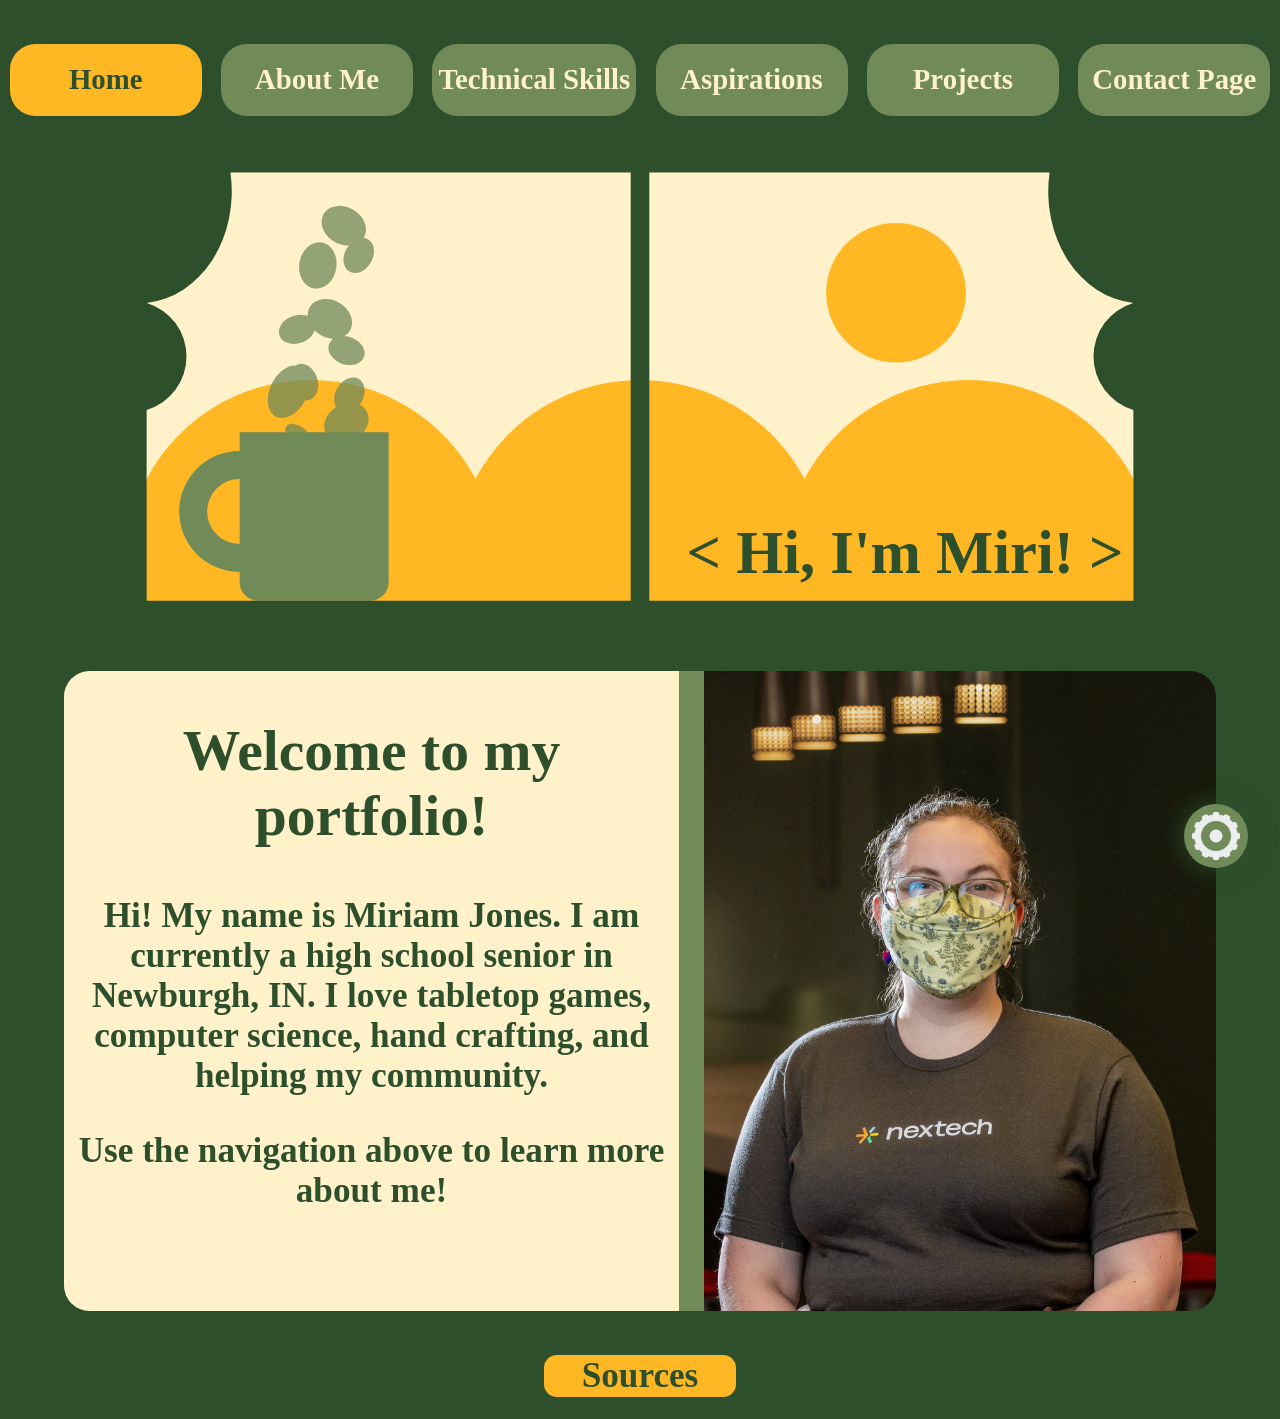
<file: index.html>
<!DOCTYPE html>
<html>
    <head>
        <link rel='stylesheet' href="homestyle.css">
        <svg height="0" width="0" id="layersave" viewBox="0, 0, 0, 0" xmlns="http://www.w3.org/2000/svg" xmlns:xlink="http://www.w3.org/1999/xlink">
            <defs>
                <g class="home" id="window">
                    <path id="window" d="M 0, 0
                    L 0, 500 1100, 500 1100, 0
                    Z
                    M 110, 20
                    A 100 120 0 0 1 20, 160
                    A 60 60 0 0 1 20, 275
                    L 20, 480 540, 480 540, 20
                    Z
                    M 990, 20
                    A 100 120 0 0 0 1080, 160
                    A 60 60 0 0 0 1080, 275
                    L 1080, 480 560, 480 560, 20
                    Z" fill-rule="evenodd"
                    />
                    <text id="text"x="600" y="450" style="font:bold 65px serif">&lt; Hi, I'm Miri! &gt;</text>
                </g>
                <g class="home" id="mug">
                    <path style="opacity: 75%" id="steam" d="
                    M 155, 280
                    a 20, 30 27 1 1 1, 1
                    Z
                    m 25, -20
                    a 20, 15 72 1 1 1, 1
                    Z
                    m -15, -60
                    a 20, 15 160 1 1 1, 1
                    Z
                    m 25, -60
                    a 20, 25 10 1 1 1, 1
                    Z
                    m 30, 80
                    a 20, 15 -160 1 1 1, 1
                    Z
                    m 5, 55
                    a 20, 15 -60 1 1 1, 1
                    Z
                    m -25, -85
                    a 20, 25 -60 1 1 1, 1
                    Z
                    m 35, -65
                    a 20, 15 -60 1 1 1, 1
                    Z
                    m -20, -35
                    a 20, 25 -60 1 1 1, 1
                    Z
                    m 0, 215
                    a 20, 25 60 1 1 1, 1
                    Z
                    m -40, 5
                    a 10, 18 -50 1 1 1, 1
                    Z"/>
                    <path id="mug" d="M 140, 481
                    A 20, 20 0 0 1 120, 460
                    L 120, 450
                    A 50, 50 0 1 1 120 320
                    L 120, 300 280, 300 280, 460
                    A 20, 20 0 0 1 260, 481
                    Z
                    M 120, 420
                    A 30, 30 0 1 1 120 350
                    Z" fill-rule="evenodd"
                    /> 
                </g> 
                <path class="home"id="midground" d="M 0 500
                L 20 350
                A 200 200 90 0 1 373.33 350
                A 200 200 90 0 1 726.67 350
                A 200 200 90 0 1 1080 350
                L 1080, 500
                Z
                
                M 900 150
                A 75 75 0 1 0 750 150
                A 75 75 0 1 0 900 150
                " fill-rule="evenodd"
                /> 
                <path class="home"id="background" d="M 0, 0
                L 0, 500 1100, 500 1100, 0
                Z" fill-rule="evenodd"
                />
            </defs>
        </svg>
        <script defer src="script.js"></script>
        <title>Miriam Jones' Portfolio</title>
    </head>
    <body>
        <div class="navbar">
            <button id="home" onclick="location.href='index.html'">Home</button>
            <button id="about"onclick="location.href='about.html'">About Me</button>
            <button id="techskill" onclick="location.href='techskill.html'">Technical Skills</button>
            <button onclick="location.href='aspirations.html'"id="aspirations">Aspirations</button>
            <button onclick="location.href='projects.html'"id="aspirations">Projects</button>
            <button onclick="location.href='contact.html'"id="contact">Contact Page</button>
        </div>
        <div class="svg-layer">
            <svg class="layer" id="layer3" viewBox="0, 1, 1100, 500" xmlns="http://www.w3.org/2000/svg" xmlns:xlink="http://www.w3.org/1999/xlink" width="100vw">
                <use x="0" y="0" href="#background" fill="var(--fourth)"/>
            </svg>
            <svg class="layer" id="layer2" viewBox="0, 1, 1100, 500" xmlns="http://www.w3.org/2000/svg" xmlns:xlink="http://www.w3.org/1999/xlink" width="100vw">
                <use x="0" y="0" href="#midground" fill="var(--third)"/>
            </svg>
            <svg class="layer" id="layer2" viewBox="0, 1, 1100, 500" xmlns="http://www.w3.org/2000/svg" xmlns:xlink="http://www.w3.org/1999/xlink" width="100vw">
                <use x="0" y="0" href="#mug" fill="var(--second)"/>
            </svg>
            <svg class="layer" id="layer1" viewBox="0, 0, 1100, 500" xmlns="http://www.w3.org/2000/svg" xmlns:xlink="http://www.w3.org/1999/xlink" width="100vw">
                <use x="0" y="0" href="#window" fill="var(--first)"/>
            </svg>
        </div>
        <div class="content"> 
            <div class="thickmargin centered" id="originality">
            <h2>Welcome to my portfolio!</h2>
            <p>Hi! My name is Miriam Jones. I am currently a high school senior in Newburgh, IN. I love tabletop games, computer science, hand crafting, and helping my community.</p> <p> Use the navigation above to learn more about me!</p>
            </div>
            <div class="centered">
                <img id="profileimg" src="assets/MiriJones.jpg">
            </div>
        </div>
        <div id="footer">
            <button onclick="location.href='sources.html'"id="sources">Sources</button>
        </div>    
        <div id="access">
            <button id="accessb"></button>
        </div>
        </body>
</html>
</file>
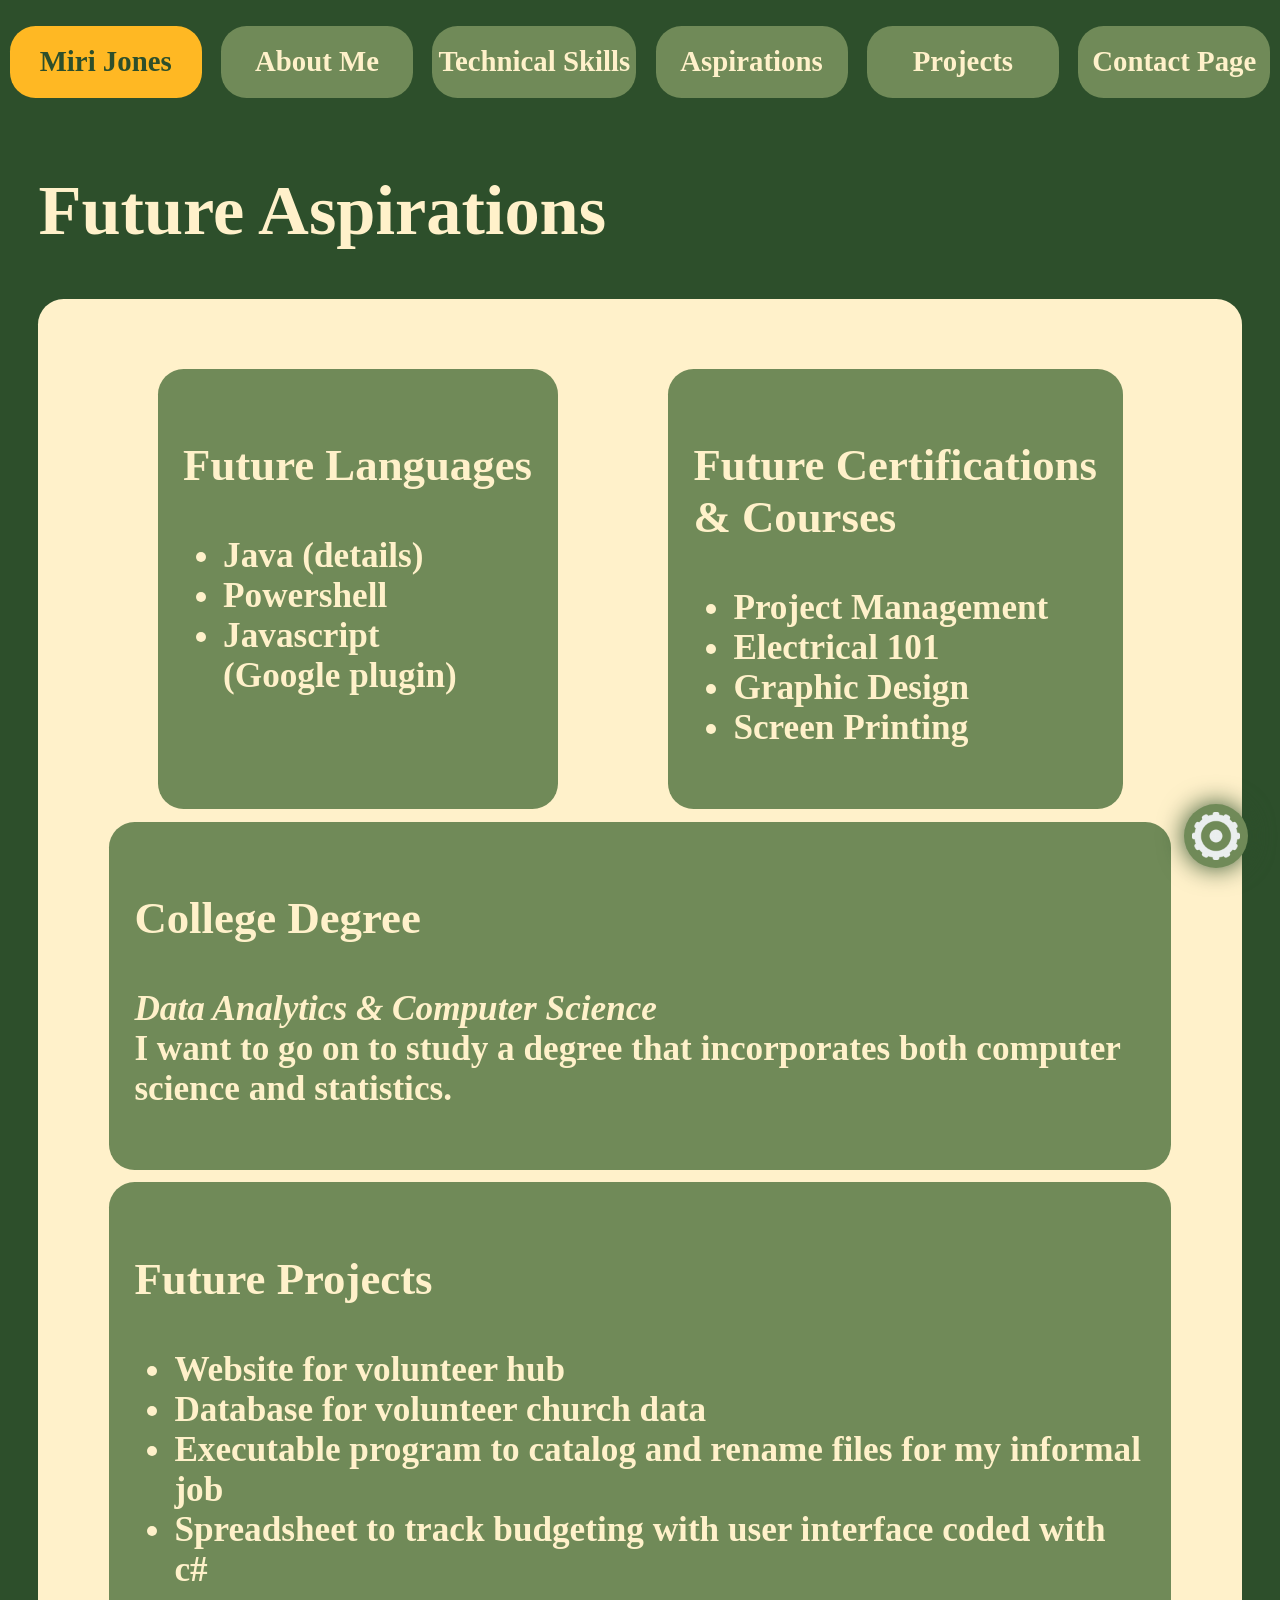
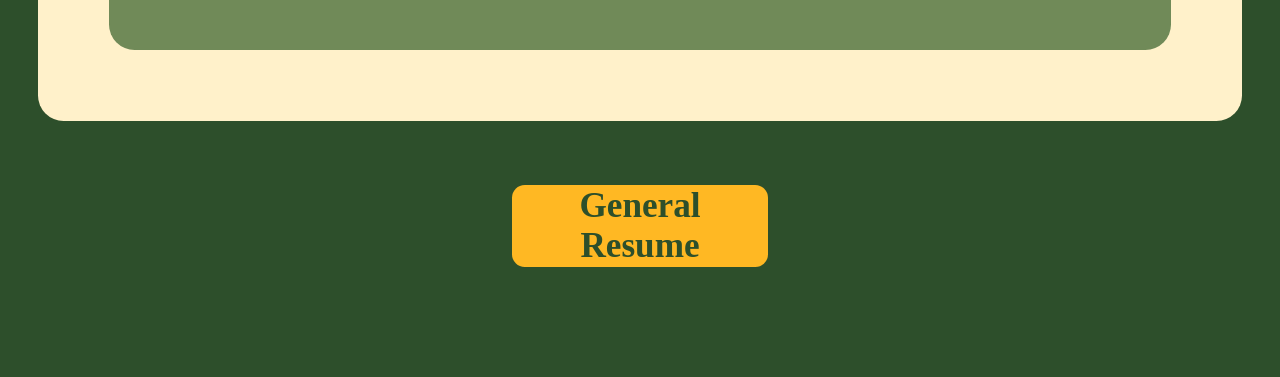
<file: aspirations.html>
<!DOCTYPE html>
<html>
    <head>
        <link rel='stylesheet' href="style.css">
        <script defer src="script.js"></script>
        <title>Aspirations | Miriam Jones' Portfolio</title>
    </head>
    <body>
        <div class="navbar">
            <button id="home" onclick="location.href='index.html'">Miri Jones</button>
            <button id="about"onclick="location.href='about.html'">About Me</button>
            <button id="techskill" onclick="location.href='techskill.html'">Technical Skills</button>
            <button onclick="location.href='aspirations.html'"id="aspirations">Aspirations</button>
            <button onclick="location.href='projects.html'"id="aspirations">Projects</button>
            <button onclick="location.href='contact.html'"id="contact">Contact Page</button>
        </div>   
        <div class="main">
            <div class="banner">
                <h1>Future Aspirations</h1>
            </div>
            <div class="content" style="flex-wrap:wrap;"> 
                <div class="thickmargin" id="tskills">
                    <h3>Future Languages</h3>
                    <ul>
                        <li>Java (details)</li>
                        <li>Powershell</li>
                        <li>Javascript<br>(Google plugin)</li>
                    </ul>
                </div>
                <div class="thickmargin" id="certifications">
                    <h3>Future Certifications <br>& Courses</h3>
                    <ul>
                        <li>Project Management</li>
                        <li>Electrical 101</li>
                        <li>Graphic Design</li>
                        <li>Screen Printing</li>
                    </ul>
                </div>
                <div class="thickmargin" id="degree">
                    <h3>College Degree</h3>
                    <p><em>Data Analytics & Computer Science</em><br>I want to go on to study a degree that incorporates both computer science and statistics. </p>
                </div>
                <div class="thickmargin" id="projects">
                    <h3>Future Projects</h3>
                    <ul>
                        <li>Website for volunteer hub</li>
                        <li>Database for volunteer church data</li>
                        <li>Executable program to catalog and rename files for my informal job</li>
                        <li>Spreadsheet to track budgeting with user interface coded with c#</li>
                    </ul>
                </div>
            </div>
            <div id="footer">
                <button onclick="window.open('assets/Miriam Jones - Resumé.docx.pdf')" id="resume">General Resume</button>
            </div>
        </div>
        <div id="access">
            <button id="accessb"></button>
        </div>
    </body>
</html>
</file>
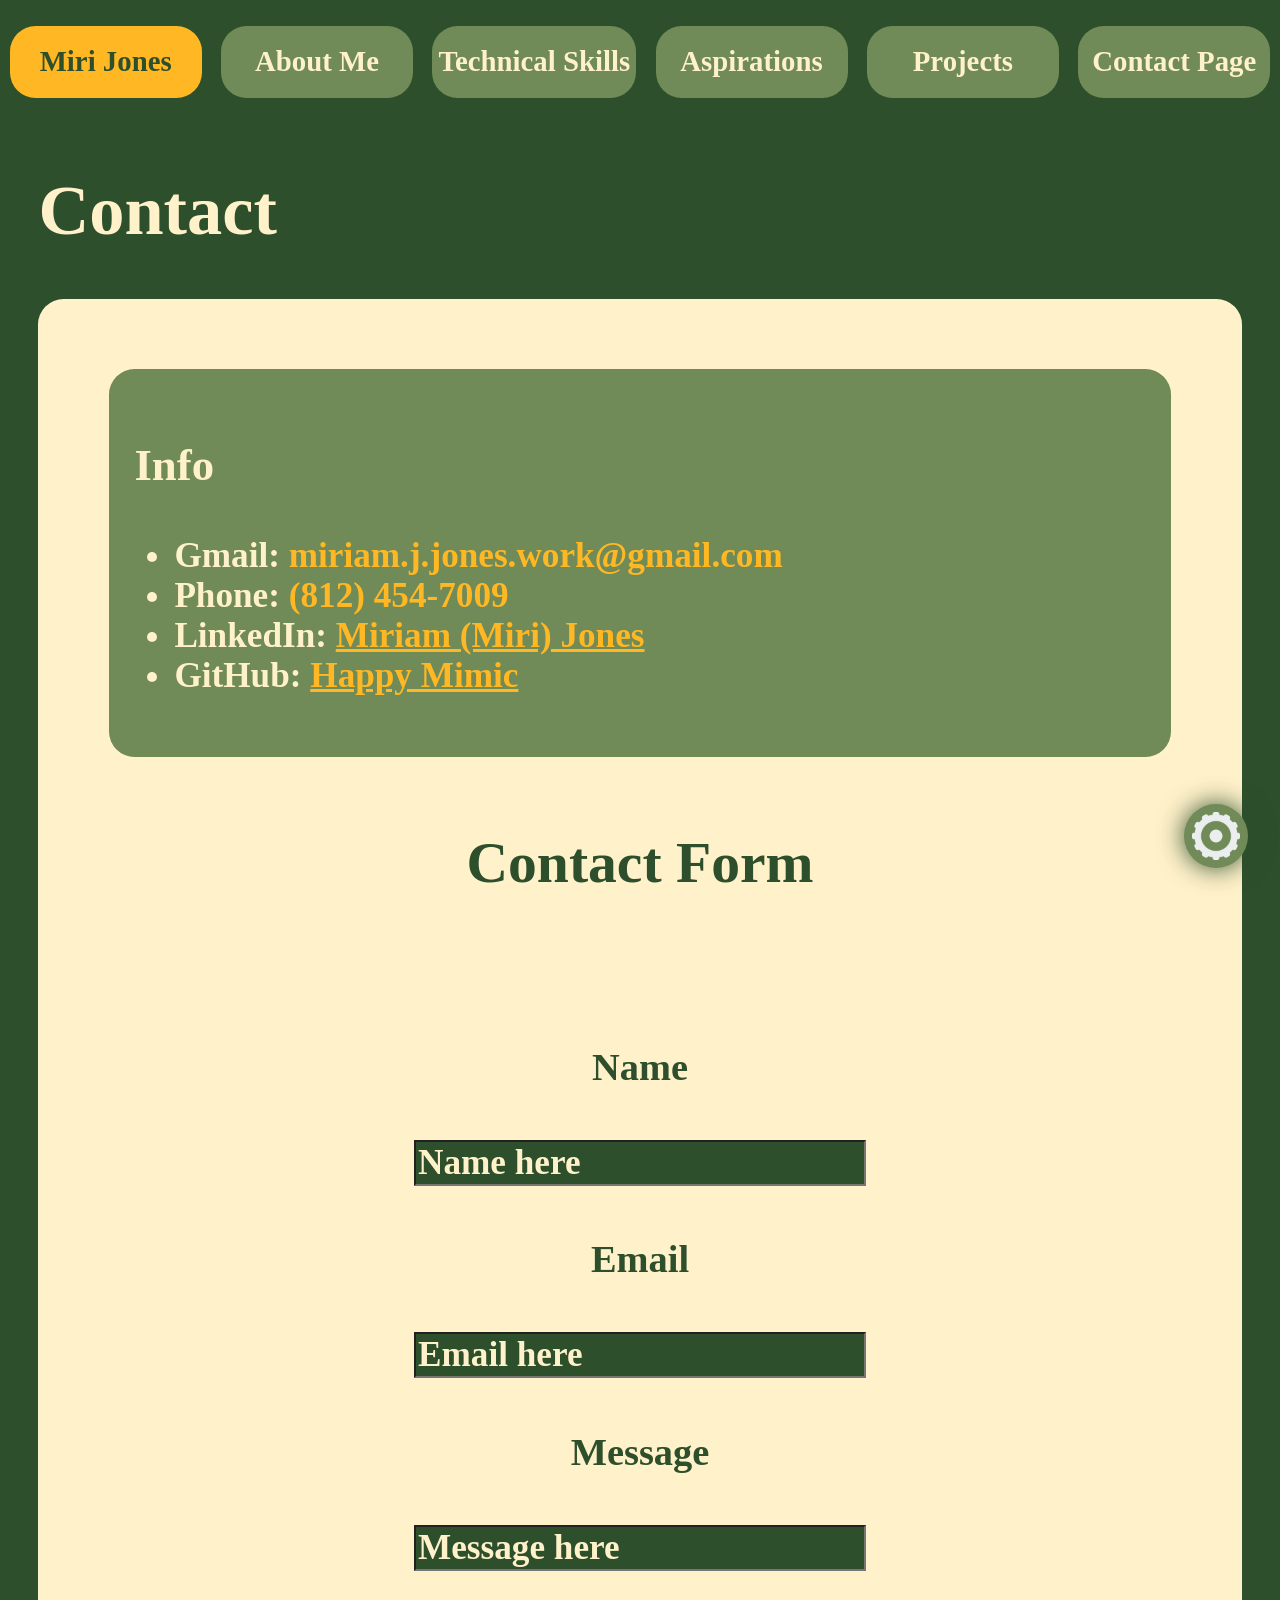
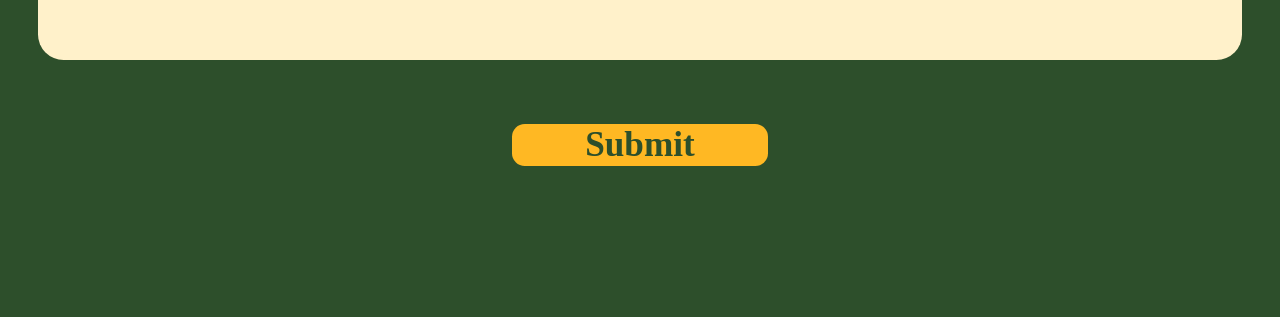
<file: contact.html>
<!DOCTYPE html>
<html>
    <head>
        <link rel='stylesheet' href="style.css">
        <script defer src="script.js"></script>
        <script defer src="input.js"></script>
        <title>Contact Me | Miriam Jones' Portfolio</title>
    </head>
    <body>
        <div class="navbar">
            <button id="home" onclick="location.href='index.html'">Miri Jones</button>
            <button id="about"onclick="location.href='about.html'">About Me</button>
            <button id="techskill" onclick="location.href='techskill.html'">Technical Skills</button>
            <button onclick="location.href='aspirations.html'"id="aspirations">Aspirations</button>
            <button onclick="location.href='projects.html'"id="aspirations">Projects</button>
            <button onclick="location.href='contact.html'"id="contact">Contact Page</button>
        </div>   
        <div class="main">
            <div class="banner">
                <h1>Contact</h1>
            </div>
            <div class="content" style="display:block;"> 
                <div class="thickmargin" id="info">
                    <h3>Info</h3>
                    <ul>
                        <li>Gmail: <a>miriam.j.jones.work@gmail.com</a></li>
                        <li>Phone: <a>(812) 454-7009</a></li>
                        <li>LinkedIn: <a href="https://www.linkedin.com/in/miriamjonesprofessional/?skipRedirect=true">Miriam (Miri) Jones</a></li>
                        <li>GitHub: <a href="https://github.com/HappyMimic">Happy Mimic</a></li>
                    </ul>
                </div>
                <h2 class="thickmargin" style="text-align:center;">Contact Form</h2>
                <form class="thickmargin" id="sskills" style="text-align:center;">
                    <h4>Name</h4>
                    <input type="text" name="name" id="name" maxlength="50" minlength="2" autocomplete="off" value="Name here">
                    <h4>Email</h4>
                    <input type="text" name="email" id="email" maxlength="50" minlength="2" autocomplete="off" value="Email here">
                    <h4>Message</h4>
                    <input type="text" name="message" id="message" maxlength="1000" minlength="10" autocomplete="off" value="Message here">
                </form>
                <p id="thankmessage" style="display:none;text-align:center;">Thank you for submitting!</p>
            </div>
            <div id="footer">
                <button onclick="document.querySelector('form').style.display='none';document.querySelector('#thankmessage').style.display='block';document.querySelector('#thankmessage').disabled='disabled';" id="submit">Submit</button>
            </div>
        </div>
        <div id="access">
            <button id="accessb"></button>
        </div>
    </body>
</html>
</file>
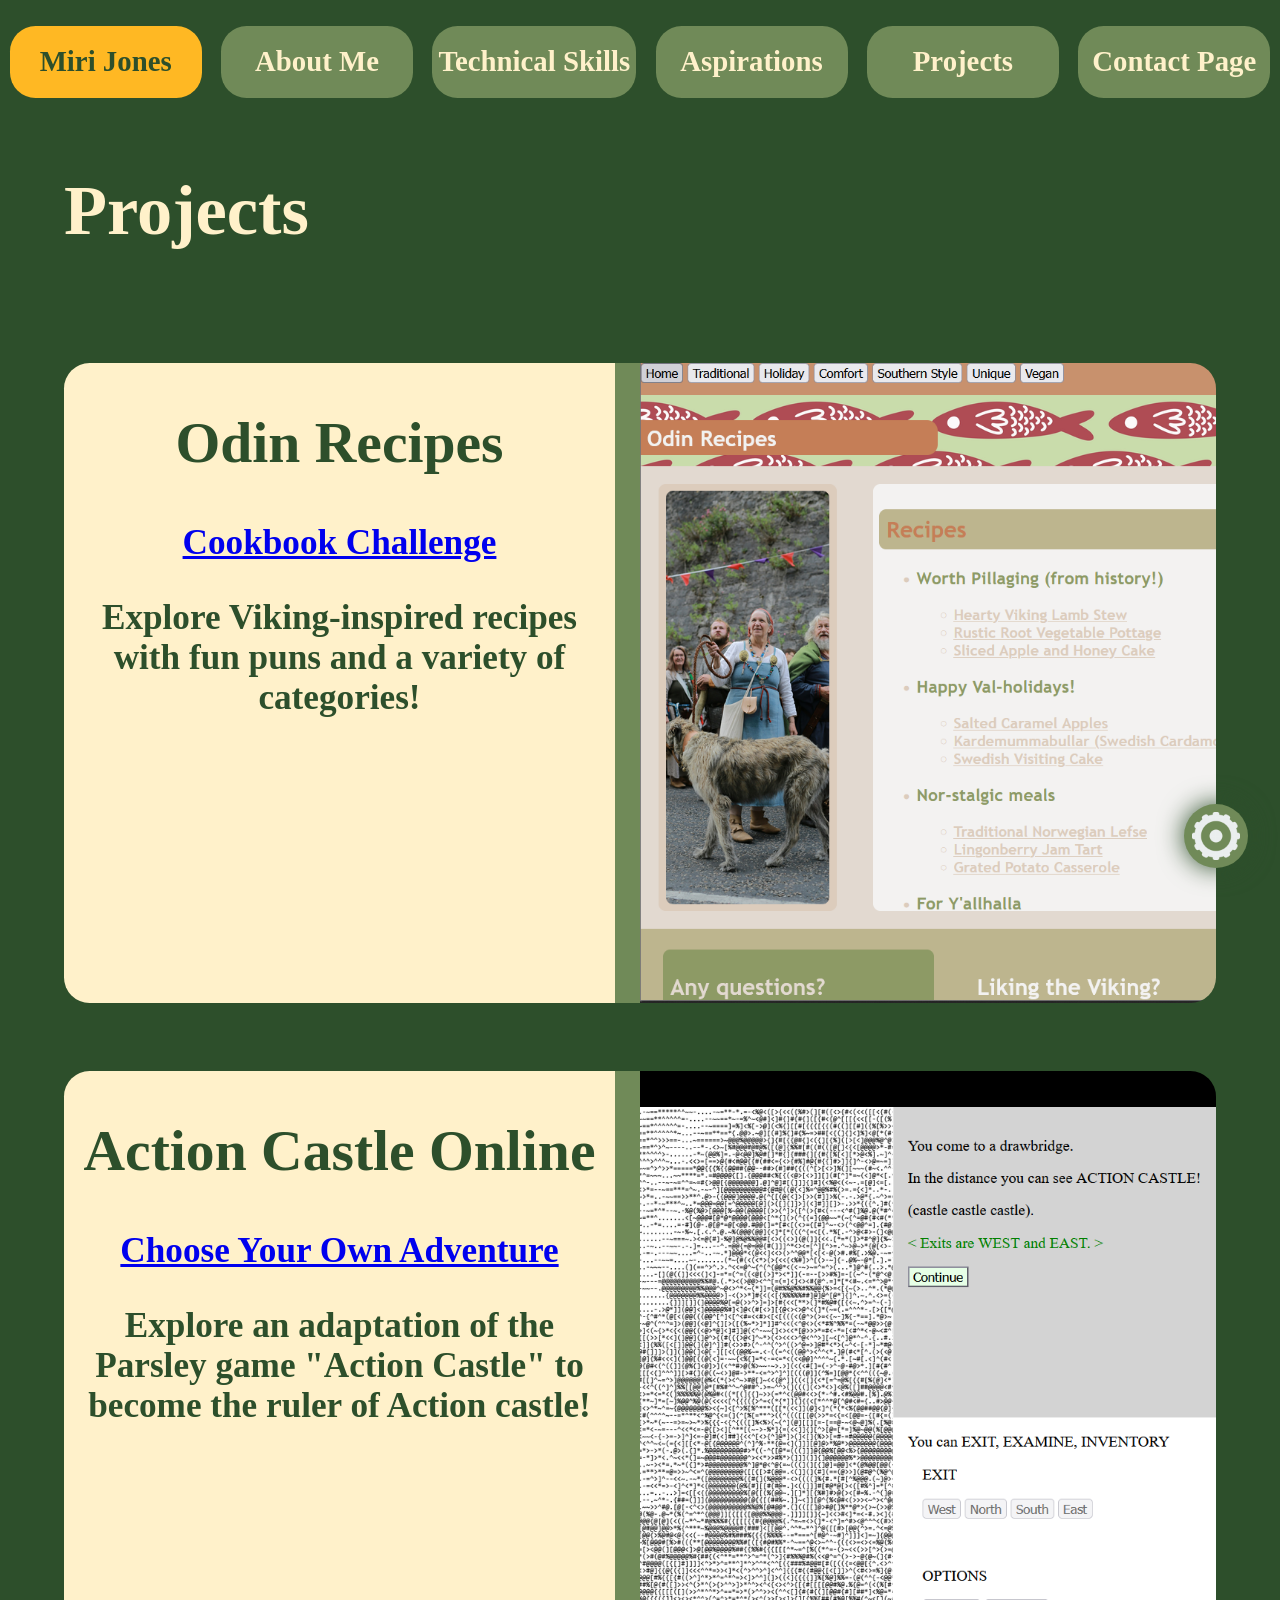
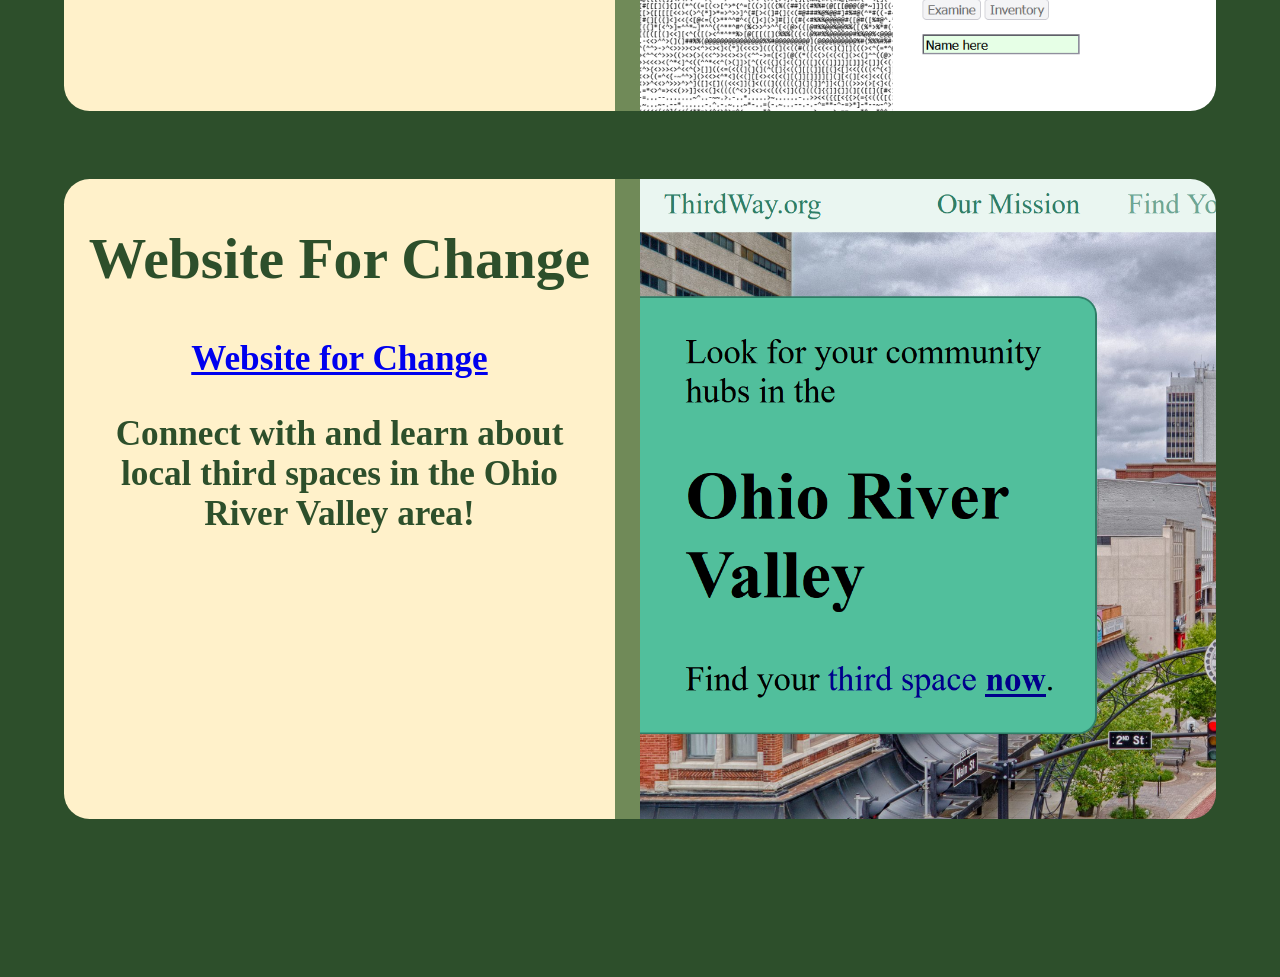
<file: projects.html>
<!DOCTYPE html>
<html>
    <head>
        <link rel='stylesheet' href="homestyle.css">
        <script defer src="script.js"></script>
        <title>Projects | Miriam Jones' Portfolio</title>
    </head>
    <body>
        <div class="navbar">
            <button id="home" onclick="location.href='index.html'">Miri Jones</button>
            <button id="about"onclick="location.href='about.html'">About Me</button>
            <button id="techskill" onclick="location.href='techskill.html'">Technical Skills</button>
            <button onclick="location.href='aspirations.html'"id="aspirations">Aspirations</button>
            <button onclick="location.href='projects.html'"id="aspirations">Projects</button>
            <button onclick="location.href='contact.html'"id="contact">Contact Page</button>
        </div>   
            <div class="banner">
                <h1>Projects</h1>
            </div>
            <div class="sections">
                <div class="content" style="position:initial; padding-bottom:0px;"> 
                    <div class="thickmargin centered" id="originality">
                    <h2>Odin Recipes</h2>
                    <a href="https://happymimic.github.io/CookbookChallenge/">Cookbook Challenge</a>
                    <p>Explore Viking-inspired recipes with fun puns and a variety of categories!</p>    
                </div>
                    <div class="centered">
                        <img id="profileimg" src="
                        assets/cc.png" style="object-position:left;">
                    </div>
                </div>
                <div class="content" style="position:initial; padding-bottom:0px;"> 
                    <div class="thickmargin centered" id="originality">
                    <h2>Action Castle Online</h2>
                    <a href="https://happymimic.github.io/Unit3Project/">Choose Your Own Adventure</a>
                    <p>Explore an adaptation of the Parsley game "Action Castle" to become the ruler of Action castle!</p>    
                </div>
                    <div class="centered">
                        <img id="profileimg" src="
                        assets/cyoa.png" style="object-position:right;">
                    </div>
                </div>
                <div class="content" style="position:initial;"> 
                    <div class="thickmargin centered" id="originality">
                    <h2>Website For Change</h2>
                    <a href="https://happymimic.github.io/WebsiteForChange/">Website for Change</a>
                    <p>Connect with and learn about local third spaces in the Ohio River Valley area!</p>
                    </div>
                    <div class="centered">
                        <img id="profileimg" src="
                        assets/wfc.png" style="object-position:left;">
                    </div>
                </div>
            </div>
        </div>
        <div id="access">
            <button id="accessb"></button>
        </div>
    </body>
</html>
</file>
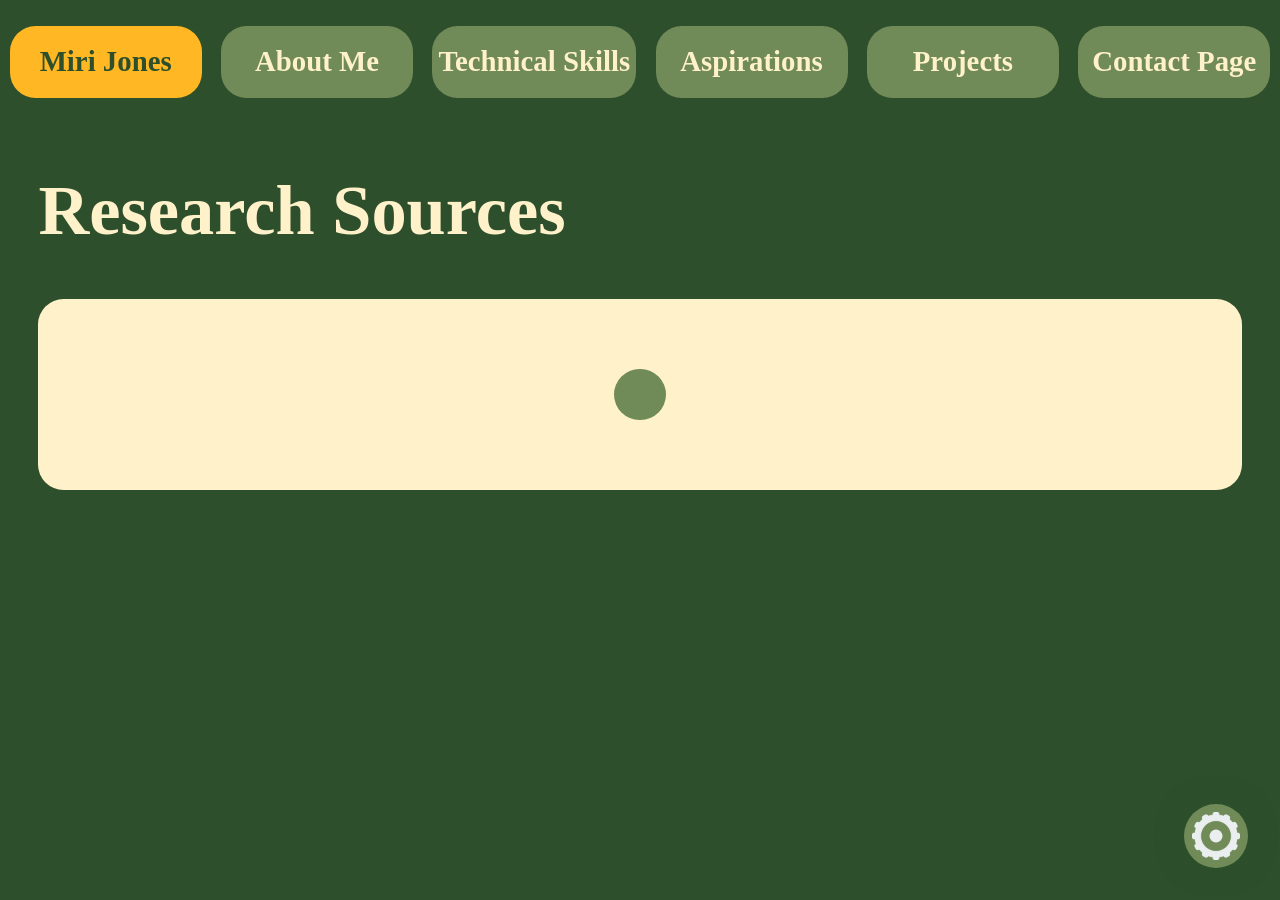
<file: sources.html>
<!DOCTYPE html>
<html>
    <head>
        <link rel='stylesheet' href="style.css">
        <script defer src="script.js"></script>
        <title>Sources | Miriam Jones' Portfolio</title>
    </head>
    <body>
        <div class="navbar">
            <button id="home" onclick="location.href='index.html'">Miri Jones</button>
            <button id="about"onclick="location.href='about.html'">About Me</button>
            <button id="techskill" onclick="location.href='techskill.html'">Technical Skills</button>
            <button onclick="location.href='aspirations.html'"id="aspirations">Aspirations</button>
            <button onclick="location.href='projects.html'"id="aspirations">Projects</button>
            <button onclick="location.href='contact.html'"id="contact">Contact Page</button>
        </div>   
        <div class="main">
            <div class="banner">
                <h1>Research Sources</h1>
            </div>
            <div class="content"> 
                <div class="thickmargin" id="sources">
                </div>
            </div>
        </div>
        <div id="access">
            <button id="accessb"></button>
        </div>
    </body>
</html>
</file>
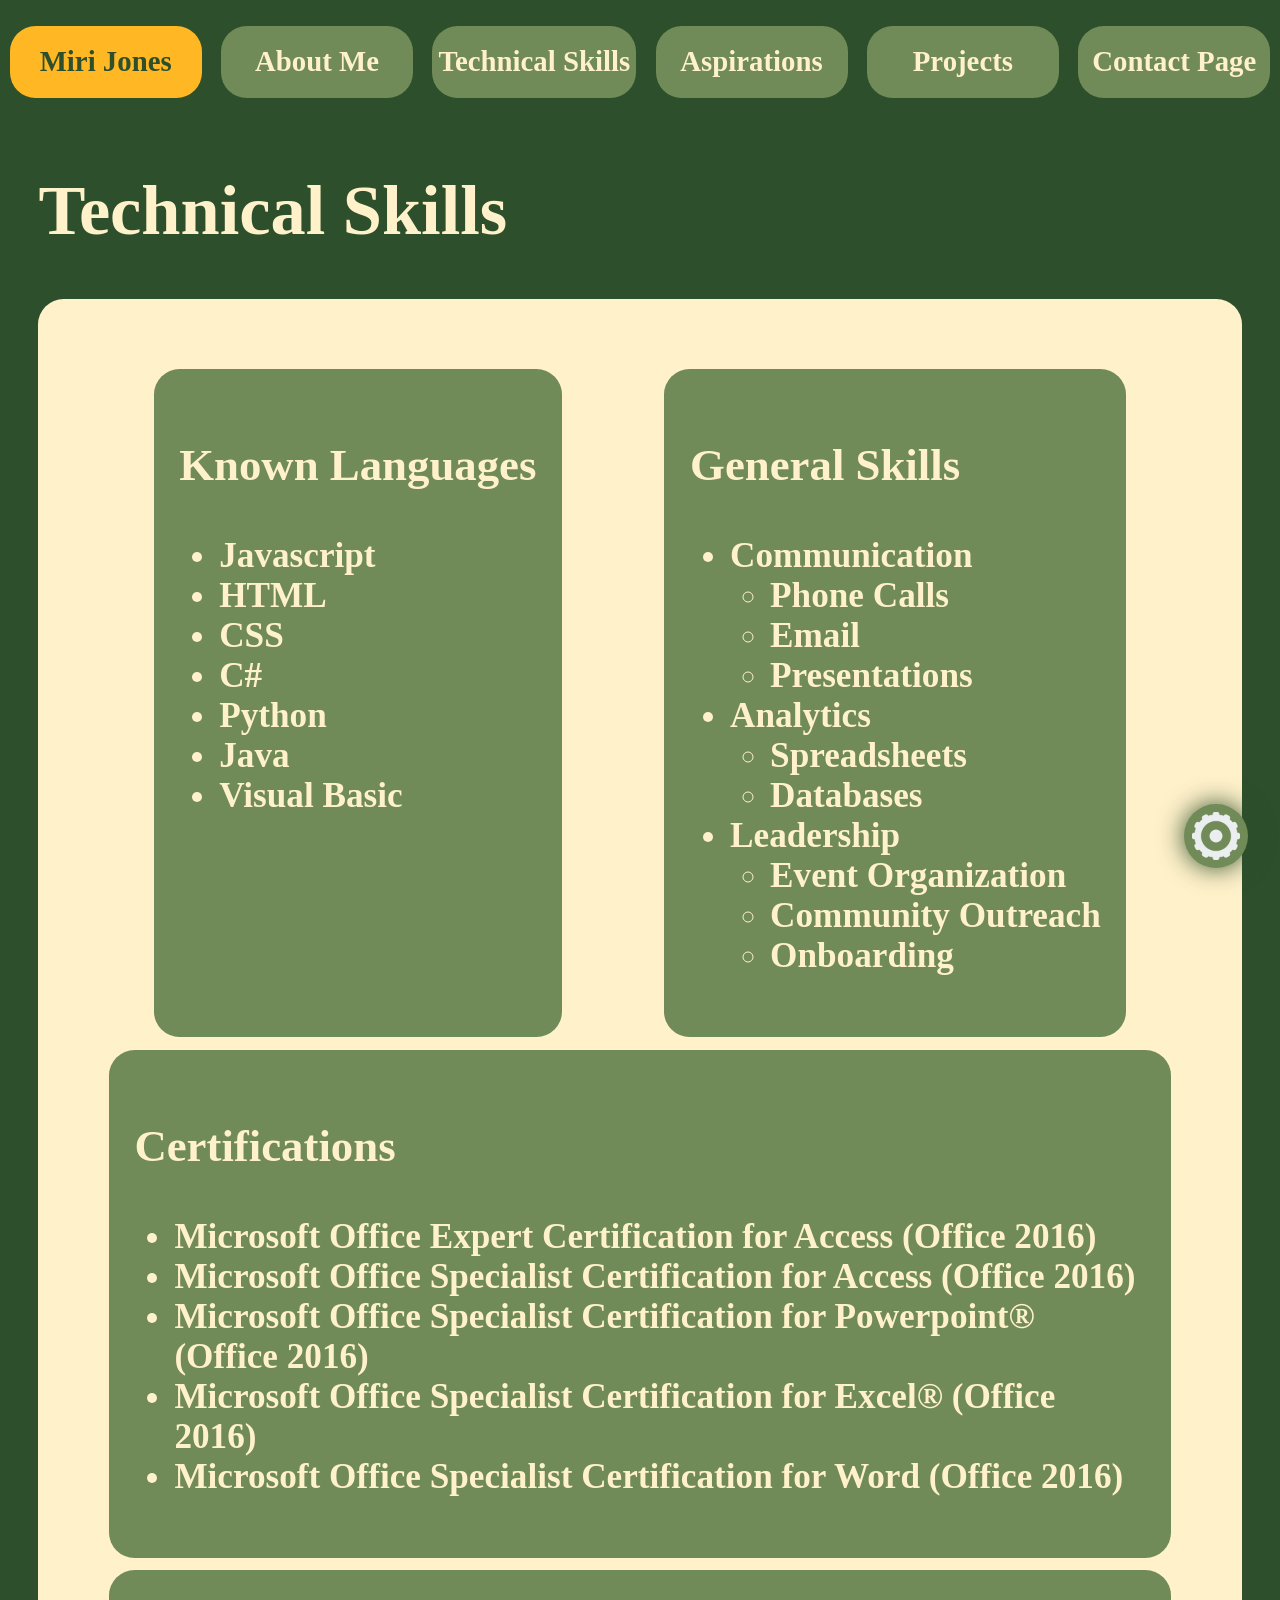
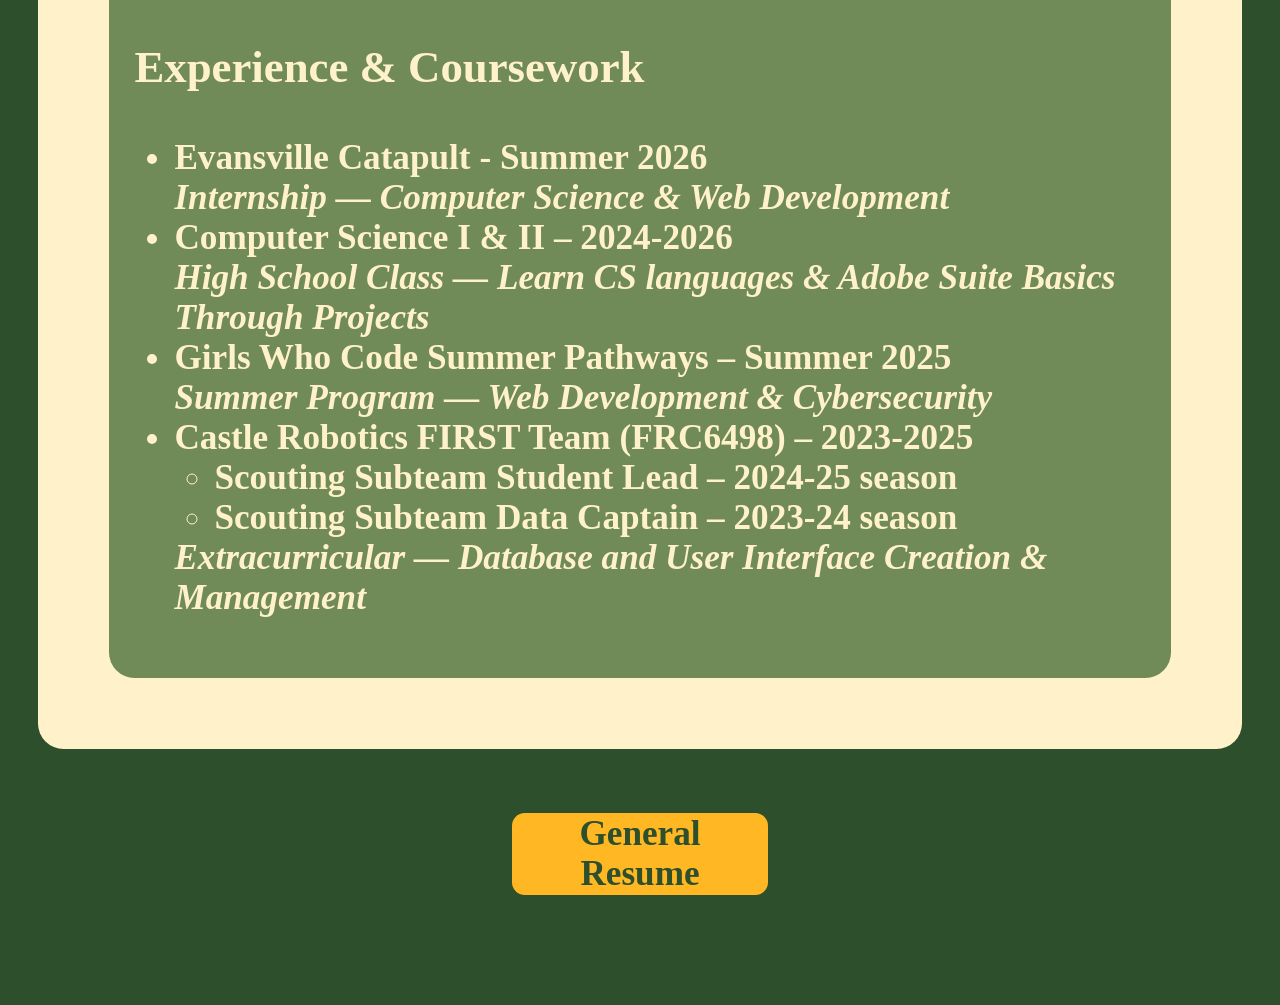
<file: techskill.html>
<!DOCTYPE html>
<html>
    <head>
        <link rel='stylesheet' href="style.css">
        <script defer src="script.js"></script>
        <title>Skills | Miriam Jones' Portfolio</title>
    </head>
    <body>
        <div class="navbar">
            <button id="home" onclick="location.href='index.html'">Miri Jones</button>
            <button id="about"onclick="location.href='about.html'">About Me</button>
            <button id="techskill" onclick="location.href='techskill.html'">Technical Skills</button>
            <button onclick="location.href='aspirations.html'"id="aspirations">Aspirations</button>
            <button onclick="location.href='projects.html'"id="aspirations">Projects</button>
            <button onclick="location.href='contact.html'"id="contact">Contact Page</button>
        </div>   
        <div class="main">
            <div class="banner">
                <h1>Technical Skills</h1>
            </div>
            <div class="content" style="flex-wrap:wrap;"> 
                <div class="thickmargin" id="tskills">
                    <h3>Known Languages</h3>
                    <ul>
                        <li>Javascript</li>
                        <li>HTML</li>
                        <li>CSS</li>
                        <li>C#</li>
                        <li>Python</li>
                        <li>Java</li>
                        <li>Visual Basic</li>
                    </ul>
                </div>
                <div class="thickmargin" id="sskills">
                    <h3>General Skills</h3>
                    <ul>
                        <li>Communication<ul>
                            <li>Phone Calls</li>
                            <li>Email</li>
                            <li>Presentations</li>
                        </ul></li>
                        <li>Analytics<ul>
                            <li>Spreadsheets</li>
                            <li>Databases</li>
                        </ul></li>
                        <li>Leadership<ul>
                            <li>Event Organization</li>
                            <li>Community Outreach</li>
                            <li>Onboarding</li>
                        </ul></li>
                    </ul>
                </div>
                <div class="thickmargin" id="Certifications">
                    <h3>Certifications</h3>
                    <ul>
                        <li>Microsoft Office Expert Certification for Access (Office 2016)</li>
                        <li>Microsoft Office Specialist Certification for Access (Office 2016)</li>
                        <li>Microsoft Office Specialist Certification for Powerpoint&#174; (Office 2016)</li>
                        <li>Microsoft Office Specialist Certification for Excel&#174; (Office 2016)</li>
                        <li>Microsoft Office Specialist Certification for Word (Office 2016)</li>
                    </ul>
                </div>
                <div class="thickmargin" id="xp">
                    <h3>Experience & Coursework</h3>
                    <ul>
                        <li>Evansville Catapult - Summer 2026<br><em>Internship &mdash; Computer Science & Web Development</em></li>
                        <li>Computer Science I & II &ndash; 2024-2026<br><em>High School Class &mdash; Learn CS languages & Adobe Suite Basics Through Projects</em></li>
                        <li>Girls Who Code Summer Pathways &ndash; Summer 2025 <br><em>Summer Program &mdash; Web Development & Cybersecurity</em></li>
                        <li>Castle Robotics FIRST Team (FRC6498) &ndash; 2023-2025 <ul>
                            <li>Scouting Subteam Student Lead &ndash; 2024-25 season</li>
                            <li>Scouting Subteam Data Captain &ndash; 2023-24 season</li>
                        </ul><em>Extracurricular &mdash; Database and User Interface Creation & Management</em></li>
                    </ul>
                </div>
            </div>
            <div id="footer">
                <button onclick="window.open('assets/Miriam Jones - Resumé.docx.pdf')" id="resume">General Resume</button>
            </div>
        </div>
        <div id="access">
            <button id="accessb"></button>
        </div>
    </body>
</html>
</file>
<file: homestyle.css>
:root {
    --first: #2D4F2B;
    --second: #708A58;
    --third: #FFB823;
    --fourth: #FFF1CA;
    overscroll-behavior:none;
}

body {
    margin:0px;
    padding:0px;
    font-family: Georgia, 'Times New Roman', Times, serif;
    background:var(--first);
    color:var(--fourth);
    padding-bottom:5vh;
    margin-bottom:5vh;
}

:is(p, ul, ol, a, button, img) {
    font-size:2.75vw;
    font-family: Georgia, 'Times New Roman', Times, serif;
    font-weight:550;
}

h1 {
    font-size:5.5vw;
}

h2 {
    font-size:4.5vw;
}

h3 {
    font-size:3.5vw;
}

svg {
    z-index:-3;
}

h4 {
    font-size:3vw;
}

.svg-layer{
    position:relative;
    z-index:-1;
    width:80vw;
    top:1vw;
    height: calc(450px * 100vw / 1100px);
    left: calc((20vw) / 2);
    .layer{
        width:100%;
        position:absolute;
        z-index:-1;
    }
}

#profileimg {
    height: 50vw;
    max-width:45vw;
    object-fit:cover;
    border-radius: 0px 2vw 2vw 0px;
    border-left: var(--second) solid 2vw;
}

#originality {
    height: 50vw;
    padding:0px 1vw 0px 1vw;
    border-radius: 2vw 0px 0px 2vw;
    background:var(--fourth);
    color:var(--first);
}

.centered {
    text-align:center;
}

.thickmargin {
    padding:2vw;
}

.navbar {
    width:100vw;
    z-index: 8;
    height:inherith;
    max-height:10vh;
    padding:0px;
    margin:0px;
    top:0px;
    position:sticky;
    background:var(--first);
    padding-bottom:2vw;
    padding-top:2vw;
    justify-content:space-around;
    display:flex;
    button {
        min-width:15vw;
        background:var(--second);
        color:var(--fourth);
        border:0px;
        height:8vh;
        font-size:2.25vw;
        border-radius:2vw;
    }
    #home {
        background:var(--third);
        color:var(--first);
    }
    #home:hover {
        background:var(--fourth);
        color:var(--third);
    }
    button:hover {
        background:var(--fourth);
        color:var(--first);
    }
}

.banner {
    text-align:left;
    z-index:2;
    top:5vw;
    padding:0px 5vw;
    position:initial;
}

.content {
    position:relative;
    background:var(--first);
    color:var(--fourth);
    padding:5vw;
    top: calc(400 * 100vw / 1100);
    display:flex;
    justify-content:space-around;
    align-content:center;
}
#footer{
    position: relative;
    top: calc(380 * 100vw / 1100);
    padding:5vw;
    padding-top:0px;
    button {
        position:absolute;
        width:15vw;
        background:var(--third);
        color:var(--first);
        border:0px;
        border-radius:1vw;
        left: calc((100vw - 15vw) / 2);
    }
    button:hover {
        background:var(--fourth);
        color:var(--first);
    }
}

#access{
    z-index:10;
    position:fixed;
    top: calc(100vh - 7.5vw);
    left: calc(100vw - 7.5vw);
    button {
        height:5vw;
        width:5vw;
        border:0px;
        border-radius:50%;
        background: var(--second);
        filter:drop-shadow(0 0 1vw var(--first));
        background-image:url("assets/Alienvalley-Osx-Dock-Replacement-Settings.72.png");
        background-size:75%;
        background-position:center;
        background-repeat:no-repeat;
    }
    button:hover {
        background-color:var(--third);
        filter:drop-shadow(0 0 .5vw var(--fourth));
    }
}
</file>
<file: style.css>
:root {
    --first: #2D4F2B;
    --second: #708A58;
    --third: #FFB823;
    --fourth: #FFF1CA;
    overscroll-behavior:none;
}

body {
    margin:0px;
    padding:0px;
    font-family: Georgia, 'Times New Roman', Times, serif;
    background:var(--first);
    color:var(--fourth);
    padding-bottom:5vh;
    margin-bottom:5vh;
}

:is(p, ul, ol, a, button, input, img) {
    font-size:2.75vw;
    font-family: Georgia, 'Times New Roman', Times, serif;
    font-weight:550;
}

h1 {
    font-size:5.5vw;
}

h2 {
    font-size:4.5vw;
}

h3 {
    font-size:3.5vw;
}

svg {
    z-index:-3;
}

h4 {
    font-size:3vw;
}

.centered {
    text-align:center;
}

img {
    max-height:100vh;
}

.thickmargin {
    padding:2vw;
}

.navbar {
    width:100vw;
    z-index: 8;
    height:inherith;
    max-height:10vh;
    padding:0px;
    margin:0px;
    top:0px;
    position:sticky;
    background:var(--first);
    padding-bottom:2vw;
    padding-top:2vw;
    justify-content:space-around;
    display:flex;
    button {
        min-width:15vw;
        background:var(--second);
        color:var(--fourth);
        border:0px;
        height:8vh;
        font-size:2.25vw;
        border-radius:2vw;
    }
    #home {
        background:var(--third);
        color:var(--first);
    }
    #home:hover {
        background:var(--fourth);
        color:var(--third);
    }
    button:hover {
        background:var(--fourth);
        color:var(--first);
    }
}

.content {
    position:relative;
    background:var(--fourth);
    color:var(--first);
    padding:5vw;
    display:flex;
    justify-content:space-around;
    align-content:center;
    border-radius:2vw;
    a {
        color:var(--third);
    }
    div {
        background:var(--second);
        color:var(--fourth);
        margin:.5vw;
        border-radius:2vw;
    }
    input {
        background:var(--first);
        color:var(--fourth);
    }
}

#footer{
    padding:5vw;
    button {
        position:absolute;
        width:20vw;
        background:var(--third);
        color:var(--first);
        border:0px;
        border-radius:1vw;
        left: calc((100vw - 20vw) / 2);
    }
    button:hover {
        background:var(--fourth);
        color:var(--first);
    }
}

.main {
    margin:3vw;
}

#access{
    z-index:10;
    position:fixed;
    top: calc(100vh - 7.5vw);
    left: calc(100vw - 7.5vw);
    button {
        height:5vw;
        width:5vw;
        border:0px;
        border-radius:50%;
        background: var(--second);
        filter:drop-shadow(0 0 1vw var(--first));
        background-image:url("assets/Alienvalley-Osx-Dock-Replacement-Settings.72.png");
        background-size:75%;
        background-position:center;
        background-repeat:no-repeat;
    }
    button:hover {
        background-color:var(--third);
        filter:drop-shadow(0 0 .5vw var(--fourth));
    }
}
</file>
